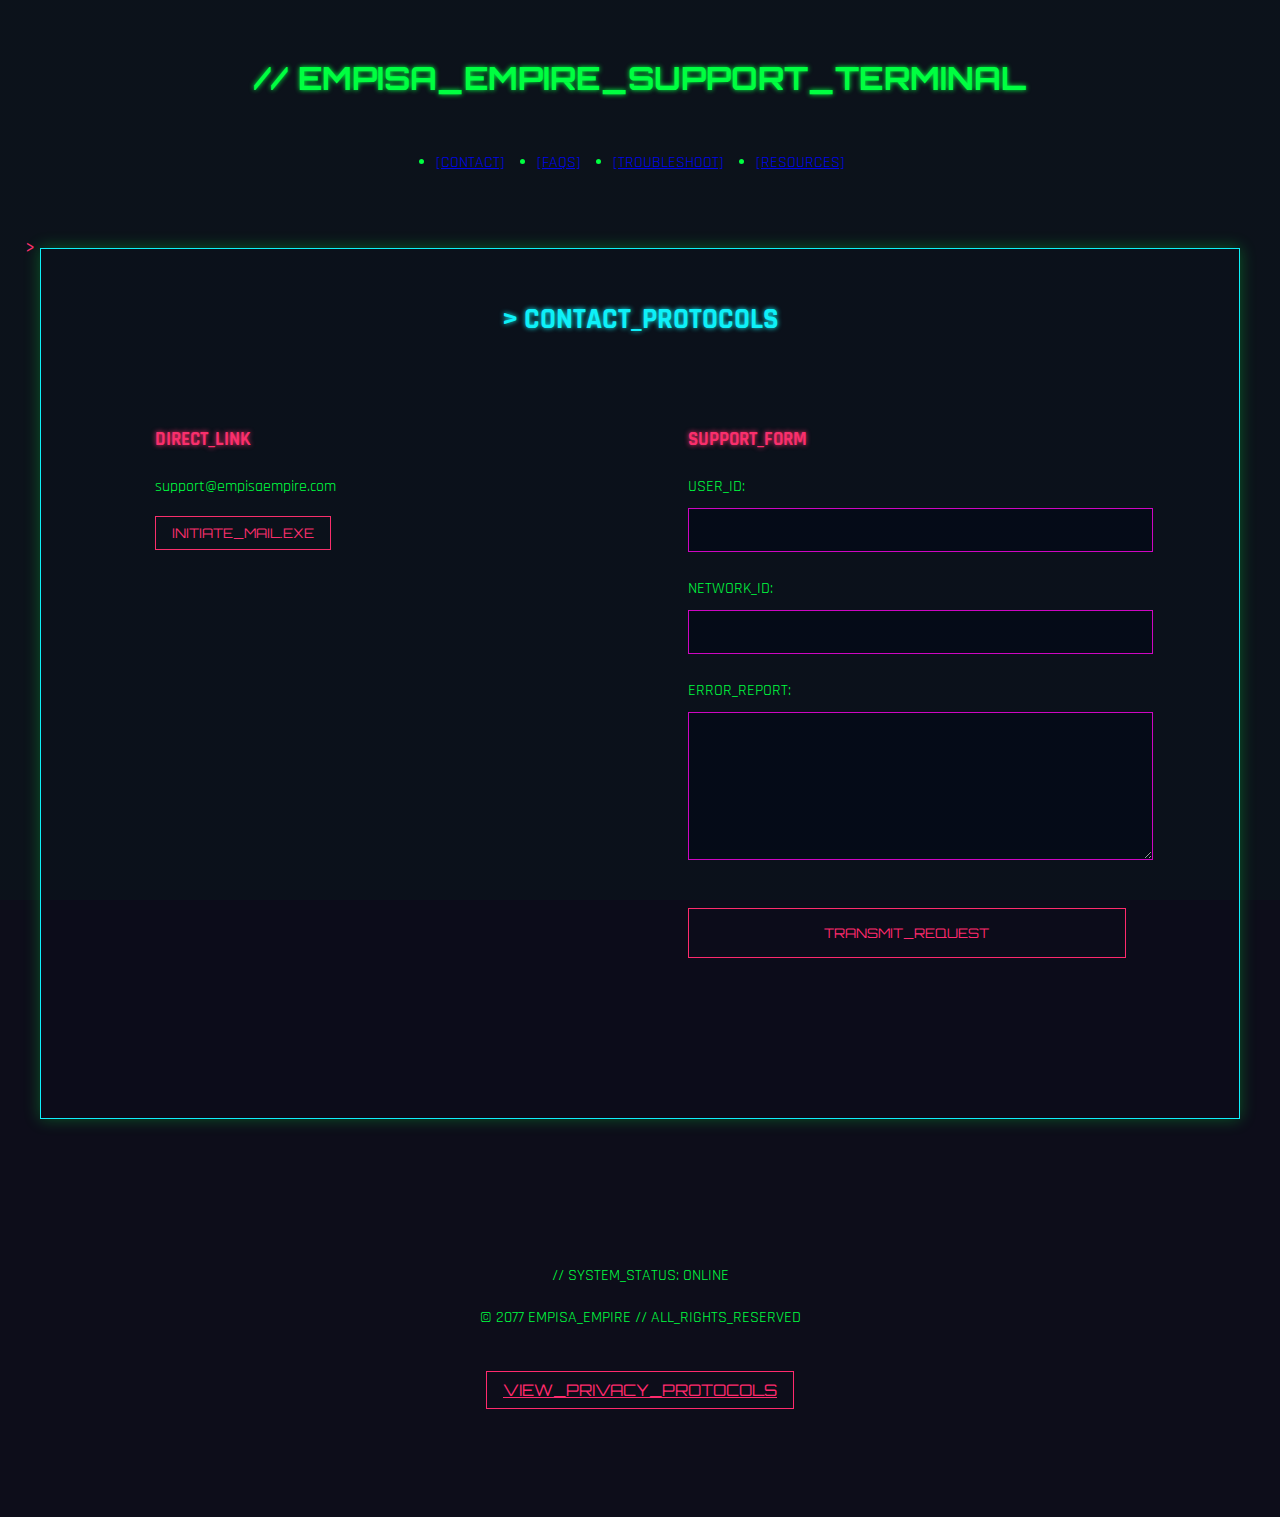
<file: index.html>
<!DOCTYPE html>
<html lang="en">
<head>
    <meta charset="UTF-8">
    <meta name="viewport" content="width=device-width, initial-scale=1.0">
    <title>EMPISA EMPIRE // SUPPORT TERMINAL</title>
    <link rel="stylesheet" href="styles.css">
    <link href="https://fonts.googleapis.com/css2?family=Orbitron:wght@400;700&family=Rajdhani:wght@300;500&display=swap" rel="stylesheet">
</head>
<body>
    <div class="scanlines"></div>
    <div class="glitch-overlay" data-text="EMPISA_EMPIRE"></div>

    <div class="container">
        <header class="header">
            <h1 class="neon-text flicker">// EMPISA_EMPIRE_SUPPORT_TERMINAL</h1>
            <nav class="nav">
                <ul class="nav-list">
                    <li><a href="#contact" class="neon-link">[CONTACT]</a></li>
                    <li><a href="#faq" class="neon-link">[FAQS]</a></li>
                    <li><a href="#troubleshooting" class="neon-link">[TROUBLESHOOT]</a></li>
                    <li><a href="#resources" class="neon-link">[RESOURCES]</a></li>
                </ul>
            </nav>
        </header>

        <main class="main-content">
            <section id="contact" class="terminal-block">
                <h2 class="neon-cyan section-title">> CONTACT_PROTOCOLS</h2>
                <div class="grid-container">
                    <div class="terminal-card contact-card">
                        <h3 class="neon-pink">DIRECT_LINK</h3>
                        <p class="glitch-text">support@empisaempire.com</p>
                        <button class="neon-button" onclick="window.location.href='mailto:support@empisaempire.com'">
                            INITIATE_MAIL.EXE
                        </button>
                    </div>
                    
                    <div class="terminal-card form-card">
                        <h3 class="neon-pink">SUPPORT_FORM</h3>
                        <form id="supportForm" class="cyber-form">
                            <div class="form-group">
                                <label for="name" class="neon-label">USER_ID:</label>
                                <input type="text" id="name" class="cyber-input" required>
                            </div>
                            
                            <div class="form-group">
                                <label for="email" class="neon-label">NETWORK_ID:</label>
                                <input type="email" id="email" class="cyber-input" required>
                            </div>
                            
                            <div class="form-group">
                                <label for="issue" class="neon-label">ERROR_REPORT:</label>
                                <textarea id="issue" class="cyber-input" required></textarea>
                            </div>
                            
                            <button type="submit" class="neon-button submit-btn">
                                TRANSMIT_REQUEST
                            </button>
                        </form>
                    </div>
                </div>
                <div id="formResponse" class="response-terminal"></div>
            </section>

            <!-- Other sections maintain same structure -->
        </main>

        <footer class="footer">
            <p class="flicker-slow">// SYSTEM_STATUS: ONLINE</p>
            <p>© 2077 EMPISA_EMPIRE // ALL_RIGHTS_RESERVED</p>
            <div class="add-privacy-link">
    <a href="privacy.html" class="neon-button">VIEW_PRIVACY_PROTOCOLS</a>
</div>
        </footer>
    </div>

    <script src="script.js"></script>
</body>
</html>
</file>
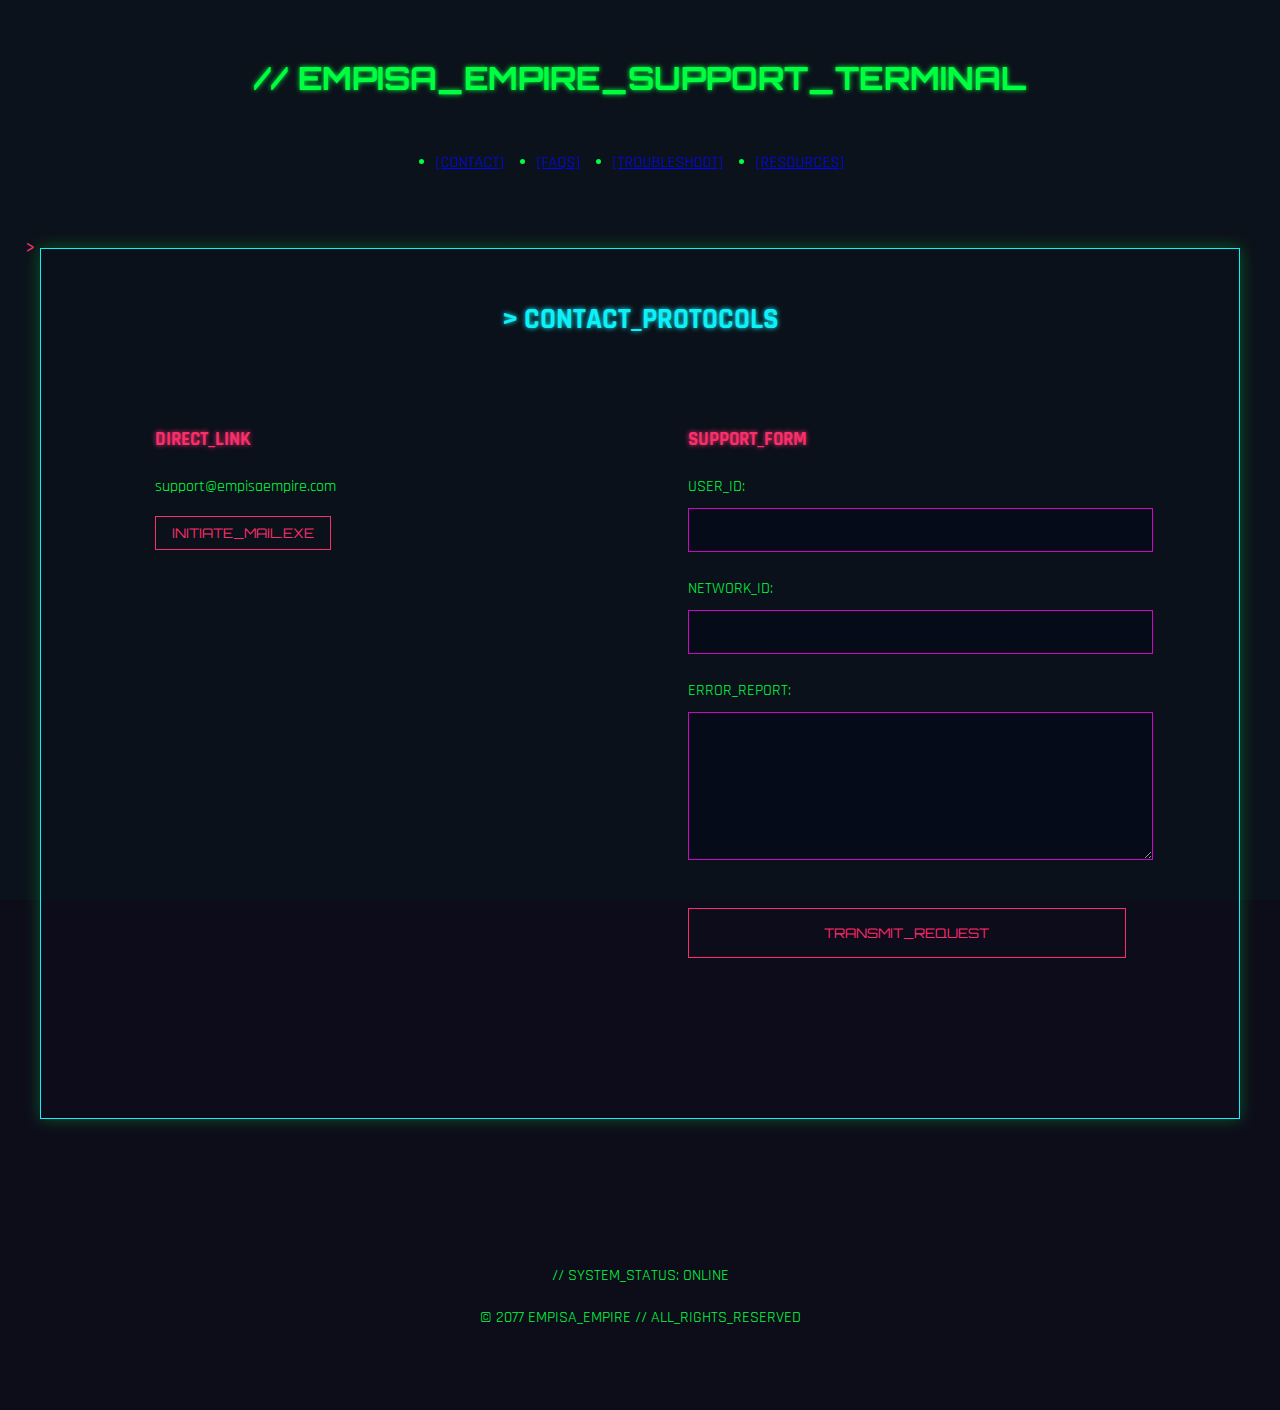
<file: Empisa Empire Support/index.html>
<!DOCTYPE html>
<html lang="en">
<head>
    <meta charset="UTF-8">
    <meta name="viewport" content="width=device-width, initial-scale=1.0">
    <title>EMPISA EMPIRE // SUPPORT TERMINAL</title>
    <link rel="stylesheet" href="styles.css">
    <link href="https://fonts.googleapis.com/css2?family=Orbitron:wght@400;700&family=Rajdhani:wght@300;500&display=swap" rel="stylesheet">
</head>
<body>
    <div class="scanlines"></div>
    <div class="glitch-overlay" data-text="EMPISA_EMPIRE"></div>

    <div class="container">
        <header class="header">
            <h1 class="neon-text flicker">// EMPISA_EMPIRE_SUPPORT_TERMINAL</h1>
            <nav class="nav">
                <ul class="nav-list">
                    <li><a href="#contact" class="neon-link">[CONTACT]</a></li>
                    <li><a href="#faq" class="neon-link">[FAQS]</a></li>
                    <li><a href="#troubleshooting" class="neon-link">[TROUBLESHOOT]</a></li>
                    <li><a href="#resources" class="neon-link">[RESOURCES]</a></li>
                </ul>
            </nav>
        </header>

        <main class="main-content">
            <section id="contact" class="terminal-block">
                <h2 class="neon-cyan section-title">> CONTACT_PROTOCOLS</h2>
                <div class="grid-container">
                    <div class="terminal-card contact-card">
                        <h3 class="neon-pink">DIRECT_LINK</h3>
                        <p class="glitch-text">support@empisaempire.com</p>
                        <button class="neon-button" onclick="window.location.href='mailto:support@empisaempire.com'">
                            INITIATE_MAIL.EXE
                        </button>
                    </div>
                    
                    <div class="terminal-card form-card">
                        <h3 class="neon-pink">SUPPORT_FORM</h3>
                        <form id="supportForm" class="cyber-form">
                            <div class="form-group">
                                <label for="name" class="neon-label">USER_ID:</label>
                                <input type="text" id="name" class="cyber-input" required>
                            </div>
                            
                            <div class="form-group">
                                <label for="email" class="neon-label">NETWORK_ID:</label>
                                <input type="email" id="email" class="cyber-input" required>
                            </div>
                            
                            <div class="form-group">
                                <label for="issue" class="neon-label">ERROR_REPORT:</label>
                                <textarea id="issue" class="cyber-input" required></textarea>
                            </div>
                            
                            <button type="submit" class="neon-button submit-btn">
                                TRANSMIT_REQUEST
                            </button>
                        </form>
                    </div>
                </div>
                <div id="formResponse" class="response-terminal"></div>
            </section>

            <!-- Other sections maintain same structure -->
        </main>

        <footer class="footer">
            <p class="flicker-slow">// SYSTEM_STATUS: ONLINE</p>
            <p>© 2077 EMPISA_EMPIRE // ALL_RIGHTS_RESERVED</p>
        </footer>
    </div>

    <script src="script.js"></script>
</body>
</html>
</file>
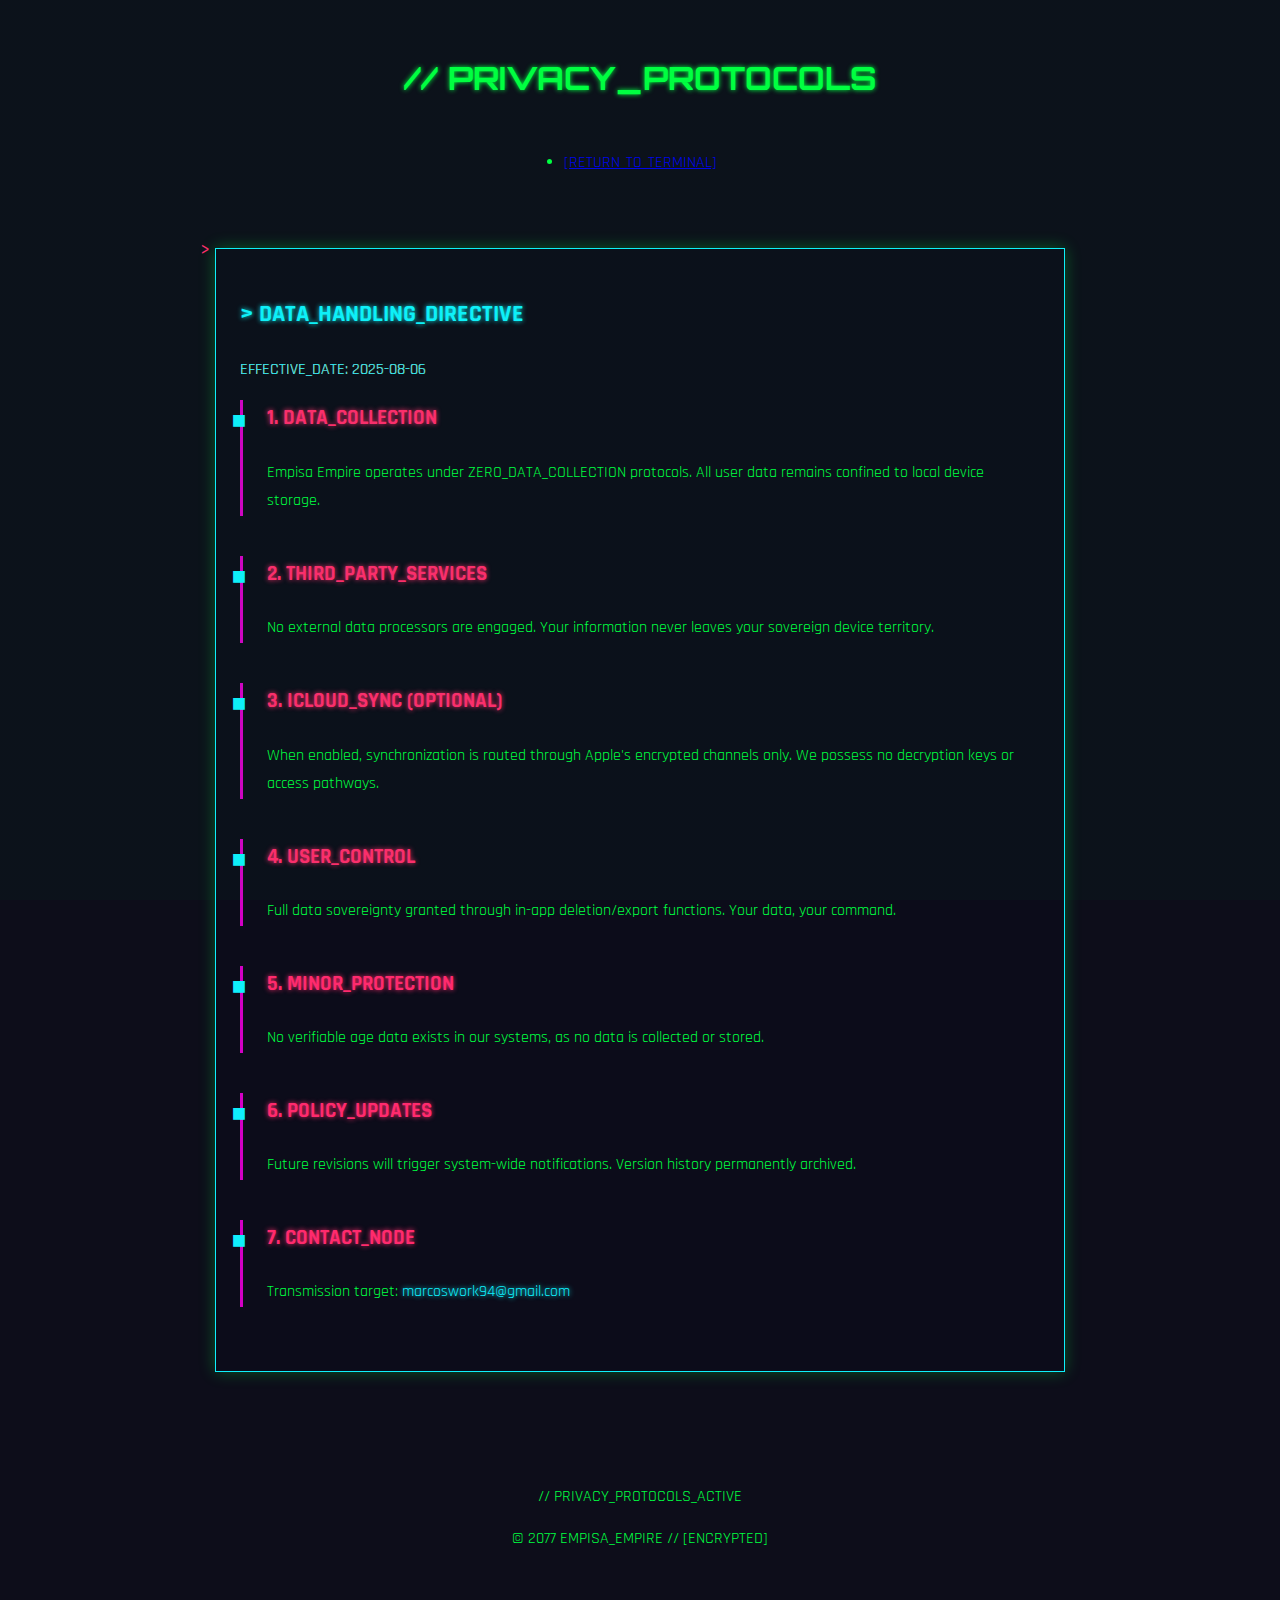
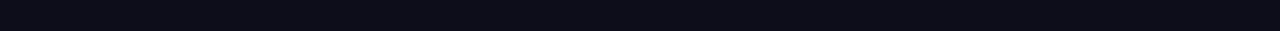
<file: privacy.html>
<!DOCTYPE html>
<html lang="en">
<head>
    <meta charset="UTF-8">
    <meta name="viewport" content="width=device-width, initial-scale=1.0">
    <title>EMPISA EMPIRE // PRIVACY_PROTOCOLS</title>
    <link rel="stylesheet" href="styles.css">
    <link href="https://fonts.googleapis.com/css2?family=Orbitron:wght@400;700&family=Rajdhani:wght@300;500&display=swap" rel="stylesheet">
</head>
<body>
    <div class="scanlines"></div>
    <div class="glitch-overlay" data-text="PRIVACY"></div>

    <div class="container">
        <header class="header">
            <h1 class="neon-text flicker">// PRIVACY_PROTOCOLS</h1>
            <nav class="nav">
                <ul class="nav-list">
                    <li><a href="index.html" class="neon-link">[RETURN_TO_TERMINAL]</a></li>
                </ul>
            </nav>
        </header>

        <main class="main-content">
            <section class="terminal-block privacy-section">
                <h2 class="neon-cyan">> DATA_HANDLING_DIRECTIVE</h2>
                <p class="glitch-text" data-text="EFFECTIVE_DATE: 2025-08-06">EFFECTIVE_DATE: 2025-08-06</p>
                
                <div class="policy-article">
                    <h3 class="neon-pink">1. DATA_COLLECTION</h3>
                    <p>Empisa Empire operates under ZERO_DATA_COLLECTION protocols. All user data remains confined to local device storage.</p>
                </div>

                <div class="policy-article">
                    <h3 class="neon-pink">2. THIRD_PARTY_SERVICES</h3>
                    <p>No external data processors are engaged. Your information never leaves your sovereign device territory.</p>
                </div>

                <div class="policy-article">
                    <h3 class="neon-pink">3. ICLOUD_SYNC (OPTIONAL)</h3>
                    <p>When enabled, synchronization is routed through Apple's encrypted channels only. We possess no decryption keys or access pathways.</p>
                </div>

                <div class="policy-article">
                    <h3 class="neon-pink">4. USER_CONTROL</h3>
                    <p>Full data sovereignty granted through in-app deletion/export functions. Your data, your command.</p>
                </div>

                <div class="policy-article">
                    <h3 class="neon-pink">5. MINOR_PROTECTION</h3>
                    <p>No verifiable age data exists in our systems, as no data is collected or stored.</p>
                </div>

                <div class="policy-article">
                    <h3 class="neon-pink">6. POLICY_UPDATES</h3>
                    <p>Future revisions will trigger system-wide notifications. Version history permanently archived.</p>
                </div>

                <div class="policy-article">
                    <h3 class="neon-pink">7. CONTACT_NODE</h3>
                    <p>Transmission target: <span class="neon-cyan">marcoswork94@gmail.com</span></p>
                </div>
            </section>
        </main>

        <footer class="footer">
            <p class="flicker-slow">// PRIVACY_PROTOCOLS_ACTIVE</p>
            <p>© 2077 EMPISA_EMPIRE // [ENCRYPTED]</p>
        </footer>
    </div>
</body>
</html>
</file>
<file: styles.css>
/* CYBERPUNK CORE STYLES */
:root {
    --neon-cyan: #0ff0fc;
    --neon-pink: #ff2a6d;
    --neon-purple: #d300c5;
    --matrix-green: #00ff41;
    --dark-bg: #0d0d1a;
    --darker-bg: #050510;
}

body {
    background-color: var(--dark-bg);
    color: var(--matrix-green);
    font-family: 'Rajdhani', sans-serif;
    line-height: 1.6;
    margin: 0;
    padding: 0;
    overflow-x: hidden;
    position: relative;
}

/* SCANLINE EFFECT */
.scanlines {
    position: fixed;
    top: 0;
    left: 0;
    width: 100%;
    height: 100%;
    background: repeating-linear-gradient(
        to bottom,
        transparent 0%,
        rgba(0, 255, 65, 0.05) 1px,
        transparent 2px
    );
    pointer-events: none;
    z-index: 100;
}

/* GLITCH TEXT EFFECT */
.glitch-text {
    position: relative;
}
.glitch-text::before, .glitch-text::after {
    content: attr(data-text);
    position: absolute;
    top: 0;
    left: 0;
    width: 100%;
    height: 100%;
}
.glitch-text::before {
    color: var(--neon-pink);
    animation: glitch 1s infinite;
}
.glitch-text::after {
    color: var(--neon-cyan);
    animation: glitch 0.5s infinite reverse;
}

@keyframes glitch {
    0% { transform: translate(0); }
    20% { transform: translate(-2px, 2px); }
    40% { transform: translate(-2px, -2px); }
    60% { transform: translate(2px, 2px); }
    80% { transform: translate(2px, -2px); }
    100% { transform: translate(0); }
}

/* TERMINAL BLOCKS */
.terminal-block {
    background: rgba(13, 13, 26, 0.8);
    border: 1px solid var(--neon-cyan);
    box-shadow: 0 0 15px rgba(0, 255, 65, 0.3);
    margin-bottom: 2rem;
    padding: 1.5rem;
    position: relative;
}
.terminal-block::before {
    content: ">";
    position: absolute;
    left: -15px;
    top: -15px;
    color: var(--neon-pink);
    font-family: 'Orbitron', sans-serif;
}

/* NEON ELEMENTS */
.neon-text {
    color: var(--matrix-green);
    text-shadow: 0 0 5px var(--matrix-green);
    font-family: 'Orbitron', sans-serif;
}
.neon-cyan { color: var(--neon-cyan); text-shadow: 0 0 5px var(--neon-cyan); }
.neon-pink { color: var(--neon-pink); text-shadow: 0 0 5px var(--neon-pink); }

/* FLICKER ANIMATION */
.flicker {
    animation: flicker 3s infinite alternate;
}
@keyframes flicker {
    0%, 19%, 21%, 23%, 25%, 54%, 56%, 100% {
        opacity: 1;
        text-shadow: 0 0 5px var(--matrix-green);
    }
    20%, 24%, 55% {
        opacity: 0.5;
        text-shadow: none;
    }
}

/* CYBER FORM STYLES */
.cyber-input {
    background: rgba(0, 0, 20, 0.5);
    border: 1px solid var(--neon-purple);
    color: var(--neon-cyan);
    padding: 0.5rem;
    font-family: 'Rajdhani', sans-serif;
}
.cyber-input:focus {
    outline: none;
    border-color: var(--neon-cyan);
    box-shadow: 0 0 10px var(--neon-cyan);
}

.neon-button {
    background: transparent;
    border: 1px solid var(--neon-pink);
    color: var(--neon-pink);
    padding: 0.5rem 1rem;
    font-family: 'Orbitron', sans-serif;
    cursor: pointer;
    transition: all 0.3s;
}
.neon-button:hover {
    background: var(--neon-pink);
    color: var(--dark-bg);
    box-shadow: 0 0 15px var(--neon-pink);
}

/* ===== LAYOUT IMPROVEMENTS ===== */
.container {
    max-width: 1200px;
    margin: 0 auto;
    padding: 2rem;
}

.header {
    text-align: center;
    margin-bottom: 3rem;
}

.nav-list {
    display: flex;
    justify-content: center;
    gap: 2rem;
    padding: 1.5rem 0;
}

.main-content {
    display: flex;
    flex-direction: column;
    gap: 3rem;
}

.section-title {
    text-align: center;
    margin-bottom: 2rem;
    font-size: 1.8rem;
}

.grid-container {
    display: grid;
    grid-template-columns: repeat(auto-fit, minmax(300px, 1fr));
    gap: 2rem;
    margin: 0 auto;
    width: 90%;
}

.terminal-card {
    padding: 2rem;
    margin-bottom: 1.5rem;
}

/* Form Improvements */
.form-group {
    margin-bottom: 1.5rem;
}

.cyber-input {
    width: 100%;
    margin-top: 0.5rem;
    padding: 0.8rem;
}

textarea.cyber-input {
    min-height: 120px;
}

.submit-btn {
    width: 100%;
    padding: 1rem;
    margin-top: 1rem;
}

/* Response Terminal */
.response-terminal {
    margin-top: 2rem;
    padding: 1.5rem;
    text-align: center;
}

/* Footer */
.footer {
    text-align: center;
    margin-top: 4rem;
    padding: 2rem 0;
}

/* PRIVACY PAGE SPECIFIC STYLES */
.privacy-section {
    max-width: 800px;
    margin: 0 auto;
    line-height: 1.8;
}

.policy-article {
    margin-bottom: 2.5rem;
    border-left: 3px solid var(--neon-purple);
    padding-left: 1.5rem;
    position: relative;
}

.policy-article h3 {
    margin-top: 0;
    font-size: 1.3rem;
}

.policy-article::before {
    content: "■";
    position: absolute;
    left: -0.7rem;
    color: var(--neon-cyan);
    font-size: 1.5rem;
}

/* LINK FROM MAIN SITE */
.add-privacy-link {
    display: block;
    text-align: center;
    margin: 3rem 0;
}
</file>
<file: Empisa Empire Support/styles.css>
/* CYBERPUNK CORE STYLES */
:root {
    --neon-cyan: #0ff0fc;
    --neon-pink: #ff2a6d;
    --neon-purple: #d300c5;
    --matrix-green: #00ff41;
    --dark-bg: #0d0d1a;
    --darker-bg: #050510;
}

body {
    background-color: var(--dark-bg);
    color: var(--matrix-green);
    font-family: 'Rajdhani', sans-serif;
    line-height: 1.6;
    margin: 0;
    padding: 0;
    overflow-x: hidden;
    position: relative;
}

/* SCANLINE EFFECT */
.scanlines {
    position: fixed;
    top: 0;
    left: 0;
    width: 100%;
    height: 100%;
    background: repeating-linear-gradient(
        to bottom,
        transparent 0%,
        rgba(0, 255, 65, 0.05) 1px,
        transparent 2px
    );
    pointer-events: none;
    z-index: 100;
}

/* GLITCH TEXT EFFECT */
.glitch-text {
    position: relative;
}
.glitch-text::before, .glitch-text::after {
    content: attr(data-text);
    position: absolute;
    top: 0;
    left: 0;
    width: 100%;
    height: 100%;
}
.glitch-text::before {
    color: var(--neon-pink);
    animation: glitch 1s infinite;
}
.glitch-text::after {
    color: var(--neon-cyan);
    animation: glitch 0.5s infinite reverse;
}

@keyframes glitch {
    0% { transform: translate(0); }
    20% { transform: translate(-2px, 2px); }
    40% { transform: translate(-2px, -2px); }
    60% { transform: translate(2px, 2px); }
    80% { transform: translate(2px, -2px); }
    100% { transform: translate(0); }
}

/* TERMINAL BLOCKS */
.terminal-block {
    background: rgba(13, 13, 26, 0.8);
    border: 1px solid var(--neon-cyan);
    box-shadow: 0 0 15px rgba(0, 255, 65, 0.3);
    margin-bottom: 2rem;
    padding: 1.5rem;
    position: relative;
}
.terminal-block::before {
    content: ">";
    position: absolute;
    left: -15px;
    top: -15px;
    color: var(--neon-pink);
    font-family: 'Orbitron', sans-serif;
}

/* NEON ELEMENTS */
.neon-text {
    color: var(--matrix-green);
    text-shadow: 0 0 5px var(--matrix-green);
    font-family: 'Orbitron', sans-serif;
}
.neon-cyan { color: var(--neon-cyan); text-shadow: 0 0 5px var(--neon-cyan); }
.neon-pink { color: var(--neon-pink); text-shadow: 0 0 5px var(--neon-pink); }

/* FLICKER ANIMATION */
.flicker {
    animation: flicker 3s infinite alternate;
}
@keyframes flicker {
    0%, 19%, 21%, 23%, 25%, 54%, 56%, 100% {
        opacity: 1;
        text-shadow: 0 0 5px var(--matrix-green);
    }
    20%, 24%, 55% {
        opacity: 0.5;
        text-shadow: none;
    }
}

/* CYBER FORM STYLES */
.cyber-input {
    background: rgba(0, 0, 20, 0.5);
    border: 1px solid var(--neon-purple);
    color: var(--neon-cyan);
    padding: 0.5rem;
    font-family: 'Rajdhani', sans-serif;
}
.cyber-input:focus {
    outline: none;
    border-color: var(--neon-cyan);
    box-shadow: 0 0 10px var(--neon-cyan);
}

.neon-button {
    background: transparent;
    border: 1px solid var(--neon-pink);
    color: var(--neon-pink);
    padding: 0.5rem 1rem;
    font-family: 'Orbitron', sans-serif;
    cursor: pointer;
    transition: all 0.3s;
}
.neon-button:hover {
    background: var(--neon-pink);
    color: var(--dark-bg);
    box-shadow: 0 0 15px var(--neon-pink);
}

/* ===== LAYOUT IMPROVEMENTS ===== */
.container {
    max-width: 1200px;
    margin: 0 auto;
    padding: 2rem;
}

.header {
    text-align: center;
    margin-bottom: 3rem;
}

.nav-list {
    display: flex;
    justify-content: center;
    gap: 2rem;
    padding: 1.5rem 0;
}

.main-content {
    display: flex;
    flex-direction: column;
    gap: 3rem;
}

.section-title {
    text-align: center;
    margin-bottom: 2rem;
    font-size: 1.8rem;
}

.grid-container {
    display: grid;
    grid-template-columns: repeat(auto-fit, minmax(300px, 1fr));
    gap: 2rem;
    margin: 0 auto;
    width: 90%;
}

.terminal-card {
    padding: 2rem;
    margin-bottom: 1.5rem;
}

/* Form Improvements */
.form-group {
    margin-bottom: 1.5rem;
}

.cyber-input {
    width: 100%;
    margin-top: 0.5rem;
    padding: 0.8rem;
}

textarea.cyber-input {
    min-height: 120px;
}

.submit-btn {
    width: 100%;
    padding: 1rem;
    margin-top: 1rem;
}

/* Response Terminal */
.response-terminal {
    margin-top: 2rem;
    padding: 1.5rem;
    text-align: center;
}

/* Footer */
.footer {
    text-align: center;
    margin-top: 4rem;
    padding: 2rem 0;
}
</file>
